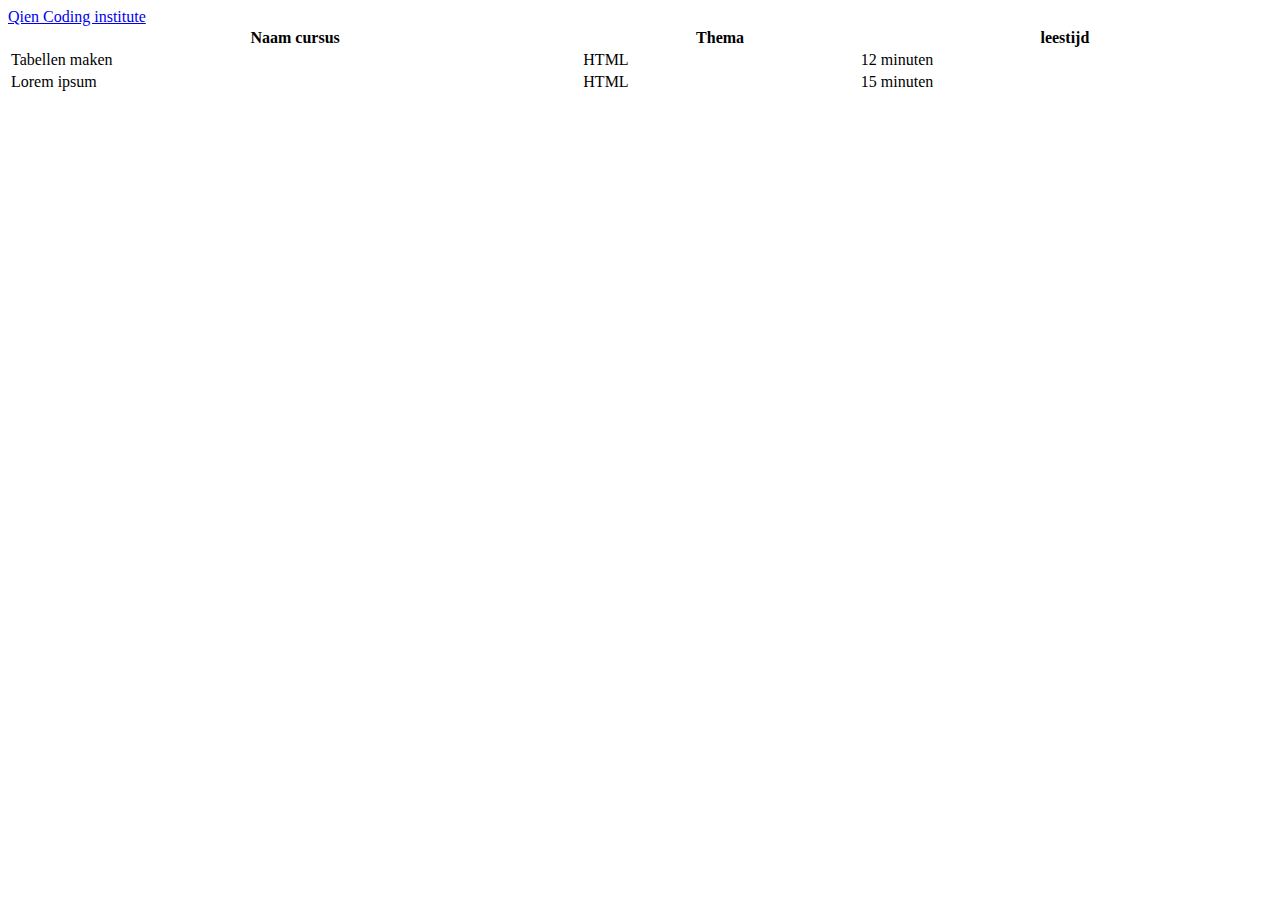
<file: html.html>
<!DOCTYPE html>
<html lang=”nl”>

<head>
    <title>Leren HTML</title>
    
<head>
<body>
    <nav>
        <a href="index.html">Qien Coding
        institute</a>
    </nav>
    <main>
        <section>
            <div class="container">
                <table style="width: 100%;">
                    <tr>
                        <th>Naam cursus</th>
                        <th>Thema</th>
                        <th>leestijd</th>
                    </tr>
                    <tr>
                        <td>Tabellen maken</td>
                        <td>HTML</td>
                        <td>12 minuten</td>
                    </tr>
                    <tr>
                        <td>Lorem ipsum</td>
                        <td>HTML</td>
                        <td>15 minuten</td>
                    </tr>
                </table>
            </div>
        </section>
    </main>
    
</body>

</html>
</file>
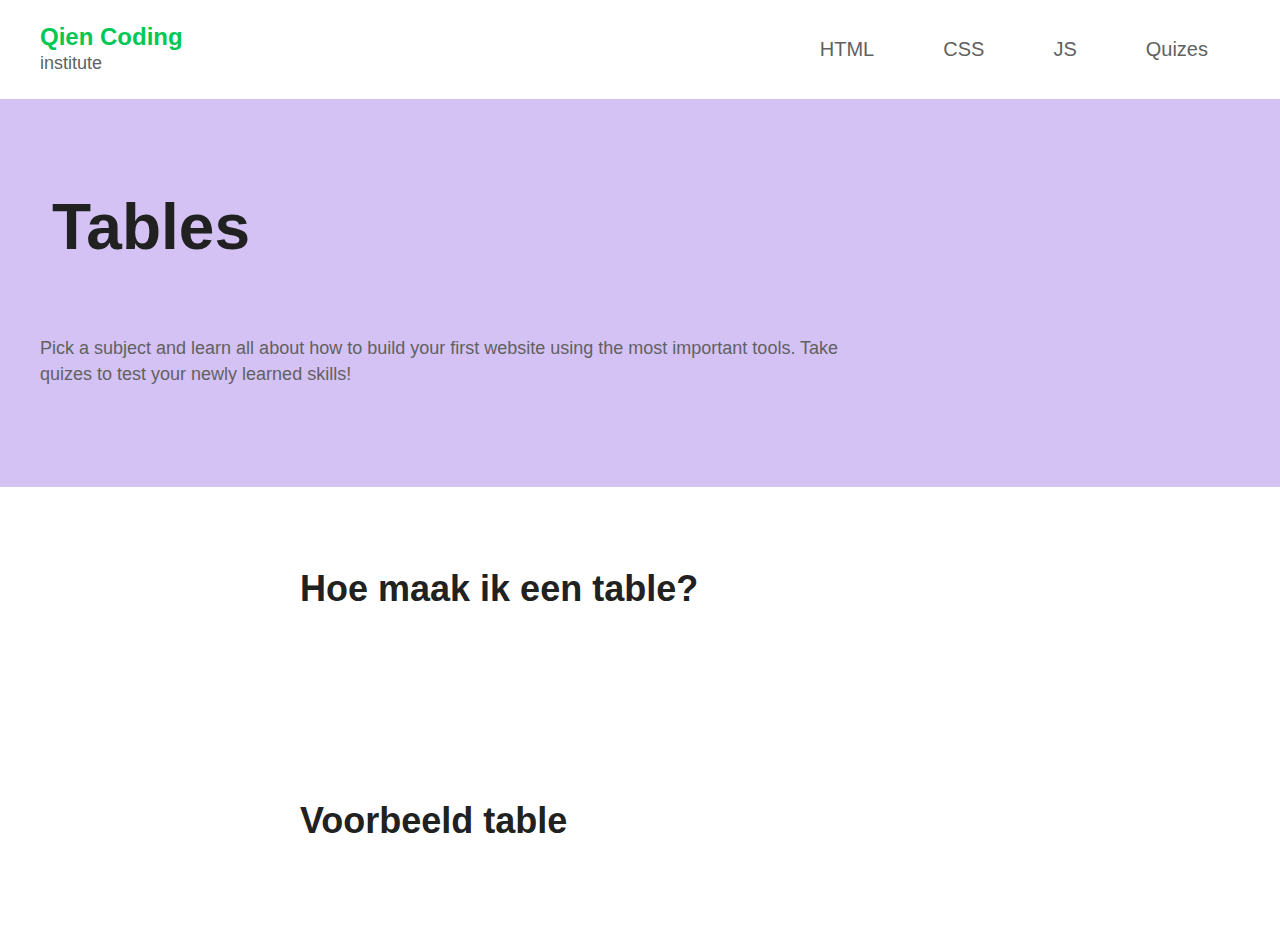
<file: tables.html>
<!DOCTYPE html>
<html lang=”nl”>

<head>
    <title>Leren Front End</title>
    <link rel="stylesheet" href="css/styling.css">
    <meta content="width=device-width, initial-scale=1" name="viewport"/>
</head>
<body>
    <nav>
        <div class="container">
            <div class="nav-wrapper">
                <a class="nav-logo">
                    <span class="logo-first">Qien Coding</span>
                    <span class="logo-second">institute</span> 
                </a>
                
                <ul class="nav-list">
                    <li class="nav-list-item"><a href="html.html">HTML</a>
                        <ul class="nav-inner-list">
                            <li class="nav-inner-list-item">Wat is het?</li>
                            <li class="nav-inner-list-item"><a href="cursussen/tabellen.html">Cursussen</a></li>
                            <li class="nav-inner-list-item">Quizes</li>
                        </ul>
                    </li>
                    <li class="nav-list-item"><a href="html.html">CSS</a>
                        <ul class="nav-inner-list">
                            <li class="nav-inner-list-item">Wat is het?</li>
                            <li class="nav-inner-list-item">Cursussen</li>
                            <li class="nav-inner-list-item">Quizes</li>
                        </ul>
                    </li>
                    <li class="nav-list-item"><a href="html.html">JS</a>
                        <ul class="nav-inner-list">
                            <li class="nav-inner-list-item">Wat is het?</li>
                            <li class="nav-inner-list-item">Cursussen</li>
                            <li class="nav-inner-list-item">Quizes</li>
                        </ul>
                    </li>
                    <li class="nav-list-item"><a href="tables.html">Quizes</a></li>
                </ul>
            </div>
        </div>
    </nav>
    <section class="header-section">
        <div class="container">
            <div>
                <div class="header-outer-wrapper">
                    <div class="header-text-wrapper">
                        <h1 class="header-one-html">Tables</h1>
                        <p class="paragraph-large-html">Pick a subject and learn all about how to build your first website using the most important tools. Take quizes to test your newly learned skills!</p>
                    </div>
                </div>
            </div>
      </div>
  </section>
  <section class="headers">
      <h2>Hoe maak ik een table?</h2>
  </section>
  <section class="headers">
    <h2>Voorbeeld table</h2>
  </section>
</file>
<file: css/styling.css>
* {   
    box-sizing: border-box;
    padding: 0;
    margin: 0;
}

img {
    max-width: 100%;
}

body {
    font-family: Verdana, Geneva, Tahoma, sans-serif;
    font-size: 18px;
    line-height: 26px;
    color: #616161;
}

nav {
    padding: 20px 0;
}

.nav-wrapper {
    display: flex;
    justify-content: space-between;
    align-items: center;
}

.nav-list {
    
}

.nav-list-item {
    display: inline-block;
    padding: 16px 32px;
}

.nav-list-item a {
    text-decoration: none;
    color: #616161;
    font-size: 20px;
    font-weight: 200;
}

.nav-list-item a:hover {
    text-decoration: underline;
    color: #212121;
}

.nav-inner-list {
    display: none;
}

.nav-inner-list-item {
    
}

section {
    padding-top: 80px;
    padding-bottom: 80px;
}

.header-section {
    background-color: #d4c2f4;
}

.container {
    max-width: 1400px;
    padding: 0 40px;
    margin: auto;
}

#footer-container {
    height: 100px;
    padding: 45px 0;
}

.section-header-wrapper {
    max-width: 720px;
}

.header-outer-wrapper {
    width: 100%;
    display: flex;
    flex-direction: row;
    align-items: center;
    max-height: 80vh;
}

.header-text-wrapper {
    flex: 1 0 auto;
    width: 48%;
}

.header-img-wrapper {
    flex: 1 1 auto;
    padding-left: 100px;
    max-width: 540px;
    max-height: 100%;
}

.header-img-wrapper img {
    max-width: 100%;
}

.button-wrapper {
    margin-top: 60px;
}

.flex-article {
    display: flex;
    flex-direction: row;
    align-items: center;
    padding: 40px 0;
}

.article-text-wrapper {
    flex-grow: 1;
    flex-shrink: 2;
    min-width: 600px;
    padding-right: 60px;
}

.article-img-wrapper {
    width: 320px;
    flex-shrink: 0;
}

.article-img {

}

.cursus-section {
    background-color: #aae3bc;
}

.quiz-section {
    margin: 75px;

}

.footer-class {
    background-color: #f4c2e2;
    margin-top: 275px;

}

.box {
    float: left;
    width: 300px;
    margin-left: 10px;
    margin-top: 10px;
    padding: 15px;
    color: black;
    font-size: 10px;
}

#box1 {
    background-color: #c2caf4;
}

#box2 {
    background-color: #f4d4c2;
}
.table-html {
    margin: 300px;
    table-layout: fixed;
    width: 2000px;
    text-align: left;
    border-collapse: collapse;
    border-spacing: 0px;
}
.html-1 {
    width: 400px;
}
.html-2 {
    width: 150px;
}
.section-html {
    margin-left: 300px;
}
.box3 .box4 .box5 {
    display: flex;
    align-items: stretch;
}
th {
    background-color: lightgreen;
    padding: 10px;
}
td {
    background-color: lightgrey;
    padding: 10px;
}
.headers {
    margin-left: 300px; 
}

/*styling for text*/
h1,h2,h3,button {
    font-weight: 600;
    color: #212121;
}
.header-one {

    border-top: 5px black solid;
    padding: 12px;
    border-bottom: 5px black solid;
    border-radius: 9px;
    border-left: 5px black solid;
    border-right: 5px black solid;
}
.header-one-html {
    padding: 12px;
    width: 75%;
}
h1 {
    font-size: 64px;
    line-height: 72px;
    margin-bottom: 60px;
   }

h2 {
    font-size: 36px;
    line-height: 44px;
    margin-bottom: 28px;
}

h3 {
    font-size: 24px;
    line-height: 32px;
    margin-bottom: 20px;
}

p {
    font-size: 18px;
    margin-bottom: 20px;
}

.paragraph-large {
    font-size: 28px;
    line-height: 36px;
}
.paragraph-large-html {
    width: 70%;
}

button {
    padding: 12px 30px;
    background: #e2f4c2;
    color: black;
    border: 0px;
    border-style: none;
    border-radius: 4px;
    font-size: 20px;
    cursor: pointer;
}

button:hover {
    background: #92c53d;
    color: white;
}

.button-2 {
    background: white;
    color: #212121;
}

.button-3 {
    background: white;
    color: black;
    border: 0px;
    border-style: none;
    border-radius: 0px;
    font-size: 18px;
    cursor: pointer;
   }

.logo-first {
    display: block;
    font-size: 24px;
    font-weight: 800;
    color: #00C853;
}

.logo-second {
    font-size: 18px;
    font-weight: 200;
}

@media screen and (max-width: 769px) {
    h1 {
        font-size: 40px;
        line-height: 55px;
        margin-bottom: 40px;
    }
    .paragraph-large {
        font-size: 20px;
        line-height: 30px;


    }
    .header-img-wrapper {
        flex: 1 1 auto;
        padding-left: 100px;
        max-width: 540px;
        max-height: 100%;
    }

}
</file>
